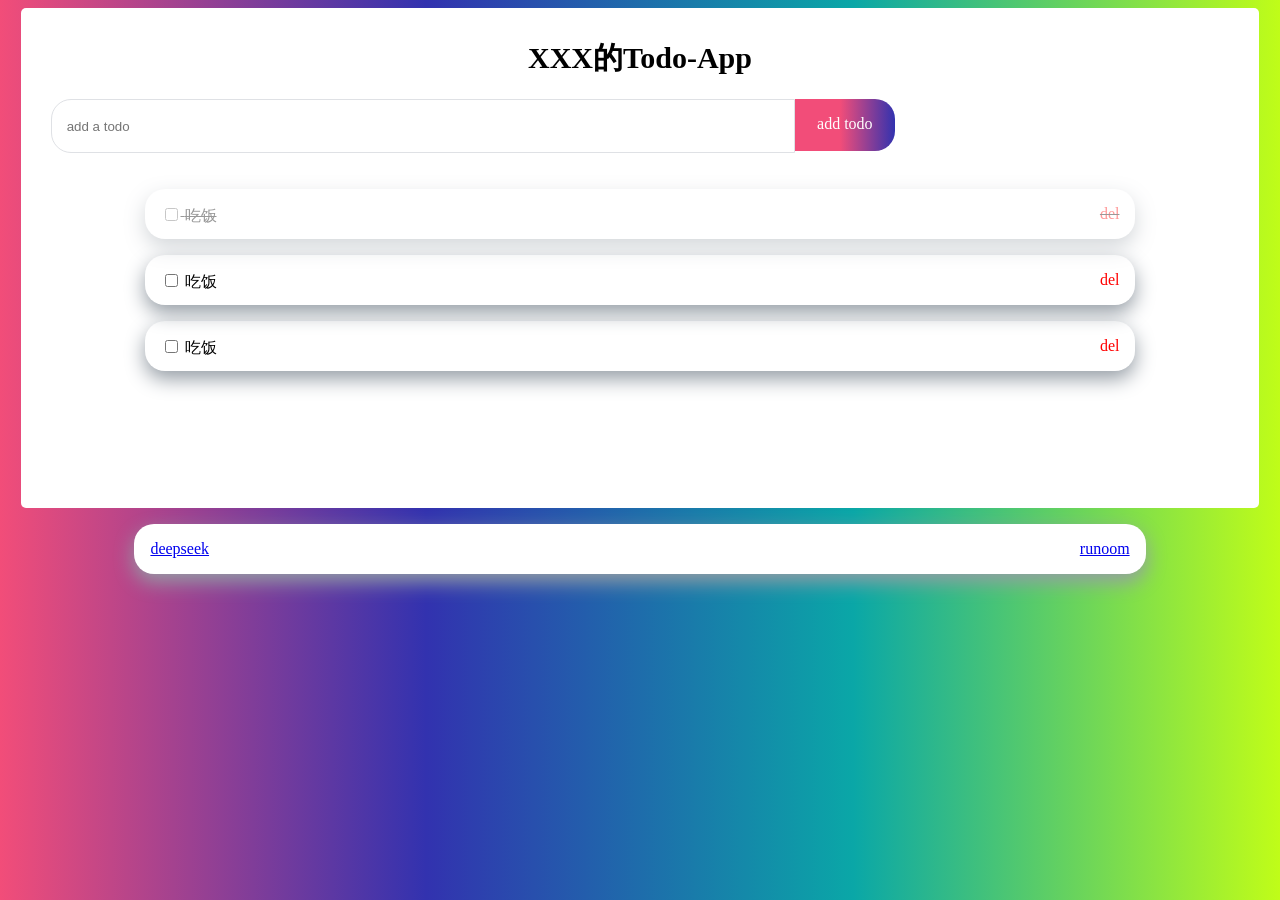
<file: a.html>
<!DOCTYPE html>
<html lang="en">
<head>
    <meta charset="UTF-8">
    <meta name="viewport" content="width=device-width, initial-scale=1.0">
    <link rel="icon" href="./AA13bUap.png">
    <title>a</title>
</head>

<body>
    <div class="todo-app">
        <div class="title">XXX的Todo-App</div>
        <div class="todo-from">
            <input class="todo-input" type="text" placeholder="add a todo"/>
            <div class="todo-button" title="？？？">add todo</div>
        </div>
        <div class="item completed">
            <div>
            <input type="checkbox" />
            <span class="name">吃饭</span>
            </div>
            <div class="del">del</div>
        </div>

        <div class="item">
            <div>
            <input type="checkbox" />
            <span class="name">吃饭</span>
            </div>
            <div class="del">del</div>
        </div>

        <div class="item">
            <div>
            <input type="checkbox" />
            <span class="name">吃饭</span>
            </div>
            <div class="del">del</div>
        </div>

    </div>
    <div class="item" style="background-color: #ffff;">
    <a href="http://www.deepseek.com">deepseek</a>
    <a href="https://www.runoob.com/">runoom</a>
    </div>
    
<style>
    body {
        background: linear-gradient(to right,rgb(242, 77, 121),rgb(50, 50, 175),rgb(10, 167, 167),rgb(192, 253, 24));
    }
    .completed{
        text-decoration: line-through;
        opacity: 0.4;
    }
    .del{
        color: red;
    }
    .item{
        display: flex;
        text-align: center;
        box-sizing: border-box;
        width: 80%;
        height: 50px;
        margin: 16px auto;
        padding: 16px;
        box-shadow: rgba(149, 157, 165, 1) 0px 8px 20px;
        border-radius: 20px;
        justify-content: space-between;
    }
    .todo-button{
        height: 52px;
        width: 100px;
        background: linear-gradient(to right,rgb(242, 77, 121) 45%,rgb(50, 50, 175));
        border-radius:  0 20px 20px 0;
        text-align: center;
        color: #ffff;
        line-height: 50px;
        cursor: pointer;
        user-select: none;
    }
    .todo-input{
        border: 1px solid #dfe1e5;
        outline: none;
        width: 60%;
        height: 50px;
        border-radius: 20px 0 0 20px;
        padding-left: 15px;
        margin-bottom: 20px;
    }
    .todo-from{
        display: flex;
        margin-top: 20px;
        margin-left: 30px;
    }
    .todo-app{
        width: 98%;
        height: 500px;
        background-color:#ffff;
        border-radius: 5px;
        padding-top: 30px;
        box-sizing: border-box;
        margin-left: 1%;
    }
    .title{
        font-size: 30px;
        font-weight: 700;
        text-align: center;
    }
</style>
<div style="color: aqua;"></div>

</body>
</html>
</file>
